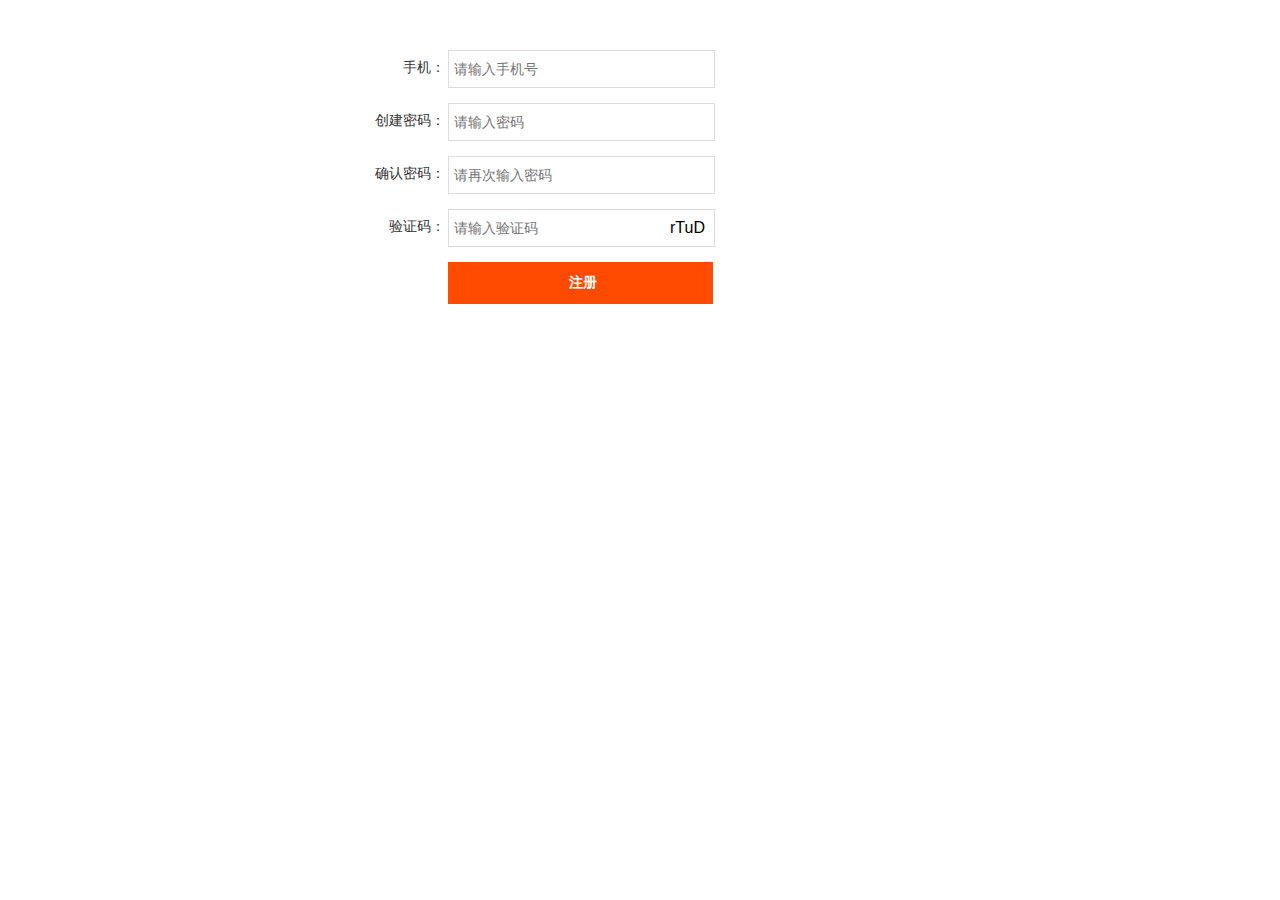
<file: 注册页.html>
<!DOCTYPE html>
<html lang="en">

<head>
    <meta charset="UTF-8">
    <meta name="viewport" content="width=device-width, initial-scale=1.0">
    <title>优学-注册</title>
    <link rel="stylesheet" href="css/base.css">
    <style>
        .offcnloginleft {
            width: 530px;
            min-height: 300px;
            margin: 50px auto;
        }

        .offcnloginleft p {
            margin-bottom: 15px;
        }

        .offcnloginleft p span {
            display: inline-block;
            width: 70px;
            text-align: right;
            font-size: 14px;
            color: #333;
        }

        .offcnloginleft p input {
            width: 260px;
            height: 36px;
            border: 1px solid #ddd;
            color: #999;
            padding: 0 0 0 5px;
            font-size: 14px;
        }

        .offcnloginleft p input.error {
            border-color: red;
        }

        .offcnloginleft p input[type=submit] {
            background-color: #ff4a00;
            width: 265px;
            height: 42px;
            border: none;
            color: #fff;
            font-weight: bold;
            text-align: center;
            cursor: pointer;
        }

        .offcnloginleft p em {
            color: #f60;
            padding-left: 8px;
        }

        .offcnloginleft p i.yanzhen {
            position: absolute;
            height: 38px;
            line-height: 38px;
            font-size: 16px;
            right: 190px;
            top: 0;
            padding: 0 10px;
            cursor: pointer;
        }
    </style>
</head>

<body>
    <div class="offcnloginleft">
        <form action="" id="form">
            <p>
                <span>手机：</span>
                <input type="text" placeholder="请输入手机号" name="tel" class="tel">
                <em></em>
            </p>
            <p>
                <span>创建密码：</span>
                <input type="password" placeholder="请输入密码" name="pass" class="pass">
                <em></em>
            </p>
            <p>
                <span>确认密码：</span>
                <input type="password" placeholder="请再次输入密码" name="pass2" class="pass2">
                <em></em>
            </p>
            <p class="pr">
                <span>验证码：</span>
                <input type="text" placeholder="请输入验证码" name="yanzhenma" class="yanzhenma">
                <em></em>
            </p>
            <p>
                <span></span>
                <input type="submit" value="注册" name="submit" class="btn">
            </p>
        </form>
    </div>
    <script src="./utils/utils.js"></script>
    <script src="./utils/ajax1.js"></script>

    <script>
        window.onload = function () {

            // 获取元素
            var form = document.getElementById("form");
            tel = form.tel,
                pass = form.pass,
                pass2 = form.pass2,
                yanzhenma = form.yanzhenma,
                submit = form.submit;

            // 验证码
            var i = document.createElement('i');
            i.className = 'yanzhen';
            i.innerText = auto_();  // 生成验证码的函数

            // 插入元素
            // 父元素.insetBefore(插入的元素，参考元素)
            yanzhenma.parentNode.insertBefore(i, utils.next(yanzhenma));

            function auto_() {
                var char = 'abcdefghijklmnopqrstuvwxyzABCDEFGHIJKLMNOPQRSTUVWXYZ0123456789';
                var str = '';

                for (var i = 0; i < 4; i++) {
                    str += char[utils.getRandomNumber(0, char.length - 1)];
                }
                return str;
            }

            // 生成验证码的函数
            i.onclick = function () {
                i.innerText = auto_();
            }



            // 验证规则
            var reg = {
                tel: /^1\d{10}$/,
                pass: /^\d{1,3}$/
            }
            var arr = [false, false, false, false];
            // 手机号

            tel.onblur = function () {
                var val = this.value;
                var em = utils.next(this);
                if (reg.tel.test(val)) {
                    em.innerText = '正确';
                    arr[0] = true;
                } else {
                    em.innerText = '错误';
                    arr[0] = false;
                }
            }

            // 密码
            pass.onblur = function () {
                var val = this.value;
                var em = utils.next(this);
                if (reg.pass.test(val)) {
                    em.innerText = '正确';
                    arr[1] = true;
                } else {
                    em.innerText = '错误';
                    arr[1] = false;
                }
            }

            // 确认密码

            pass2.onblur = function () {
                var val = this.value;
                var em = utils.next(this);
                if (pass.value && val === pass.value) {
                    em.innerText = '正确';
                    arr[2] = true;
                } else {
                    em.innerText = '错误';
                    arr[2] = false;
                }
            }

            // 验证码
            yanzhenma.onblur = function () {
                var val = this.value;
                var em = utils.next(utils.next(this));
                if (val.toLowerCase() === utils.next(this).innerText.toLowerCase()) {
                    em.innerText = '正确';
                    arr[3] = true;
                } else {
                    em.innerText = '错误';
                    arr[3] = false;
                }
            }

            /*   1、确保每个输入框的数据都是正确的（只有正确后台数据库才可以接受数据）
       2、页面中的提示语是给用户看的 
       3、每一个判断的规则如果是正确的，应该有一个正确的返回值（前段开发人员需要的）
       4、把数据保存，一是传送到后台，二是保存到本地
*/

            //注册
            submit.onclick = function () {

                // 让所有内容都失去焦点 好判断是不是正确
                tel.onblur();
                pass.onblur();
                pass2.onblur();
                yanzhenma.onblur();

                // 如果数组的返回值全部是true 可以把数据提交给服务器
                var resBool = arr.every(function (item) {
                    return item;
                })

                // 判断是否全部通过

                if (resBool) {
                    // 传给后台的数据
                    var paras = `tel${tel.value}&pass={pass.value}`;

                    // 保存客户端
                    var obj = {};
                    obj.tel = tel.value;
                    obj.pass = pass.value;

                    // 请求数据  提示用户注册成功  登录的时候进行匹配
                    ajax('get', './data/register.json', null, function (data) {
                        show(JSON.parse(data));
                    })


                    function show(data) {
                        alert(data.msg);

                        // 从localStorage获取的数据是json字符串格式的数据
                        // JSON.parse():把json字符串格式转换成json对象格式
                        // JSON.stringify():把json对象格式转换成json字符串格式

                        var arr = JSON.parse(localStorage.getItem('user'));
 
                        if(!arr){
                            localStorage.setItem('user',JSON.stringify([obj]))
                        }else{
                            arr.push(obj);
                            localStorage.setItem('user',JSON.stringify(arr));
                        }
                        window.location.href = './登录页.html';
                    }
                  
                }
                // 组织按钮默认行为
                return false;
            }
        }
    </script>
</body>

</html>
</file>
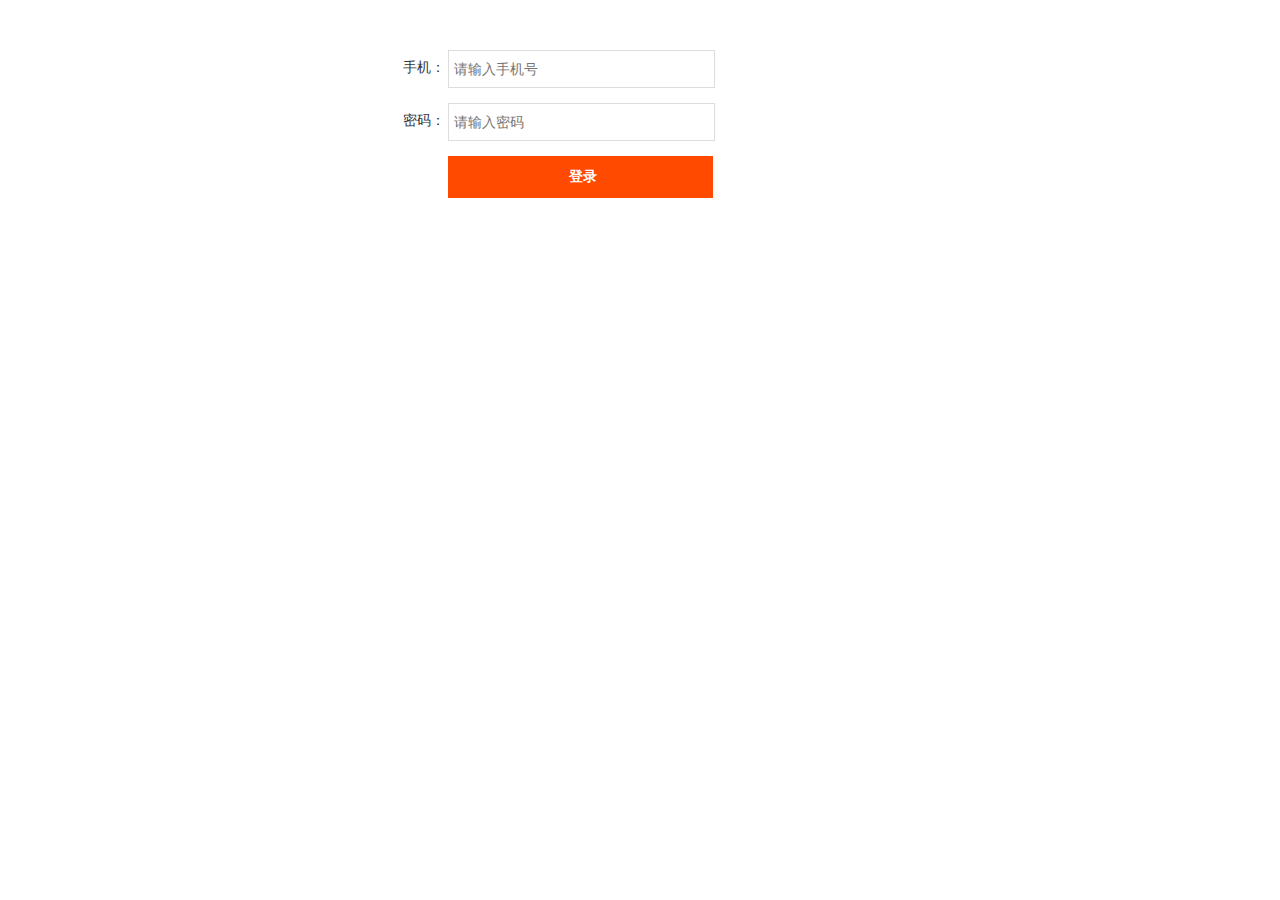
<file: 登录页.html>
<!DOCTYPE html>
<html lang="en">

<head>
    <meta charset="UTF-8">
    <meta name="viewport" content="width=device-width, initial-scale=1.0">
    <title>优学-登录</title>
    <link rel="stylesheet" href="css/base.css">
    <style>
        .offcnloginleft {
            width: 530px;
            min-height: 300px;
            margin: 50px auto;
        }

        .offcnloginleft p {
            margin-bottom: 15px;
        }

        .offcnloginleft p span {
            display: inline-block;
            width: 70px;
            text-align: right;
            font-size: 14px;
            color: #333;
        }

        .offcnloginleft p input {
            width: 260px;
            height: 36px;
            border: 1px solid #ddd;
            color: #999;
            padding: 0 0 0 5px;
            font-size: 14px;
        }

        .offcnloginleft p input.error {
            border-color: red;
        }

        .offcnloginleft p input[type=submit] {
            background-color: #ff4a00;
            width: 265px;
            height: 42px;
            border: none;
            color: #fff;
            font-weight: bold;
            text-align: center;
            cursor: pointer;
        }

        .offcnloginleft p em {
            color: #f60;
            padding-left: 8px;
        }

        .offcnloginleft p i.yanzhen {
            position: absolute;
            height: 38px;
            line-height: 38px;
            font-size: 16px;
            right: 190px;
            top: 0;
            padding: 0 10px;
            cursor: pointer;
        }
    </style>
</head>

<body>
    <div class="offcnloginleft">
        <form action="" id="form">
            <p>
                <span>手机：</span>
                <input type="text" placeholder="请输入手机号" class="tel" name="tel">
                <em></em>
            </p>
            <p>
                <span>密码：</span>
                <input type="password" placeholder="请输入密码" class="pass" name="pass">
                <em></em>
            </p>
            <p>
                <span></span>
                <input type="submit" name="submit" value="登录" class="btn">
            </p>
        </form>
    </div>

    
</body>

</html>
</file>
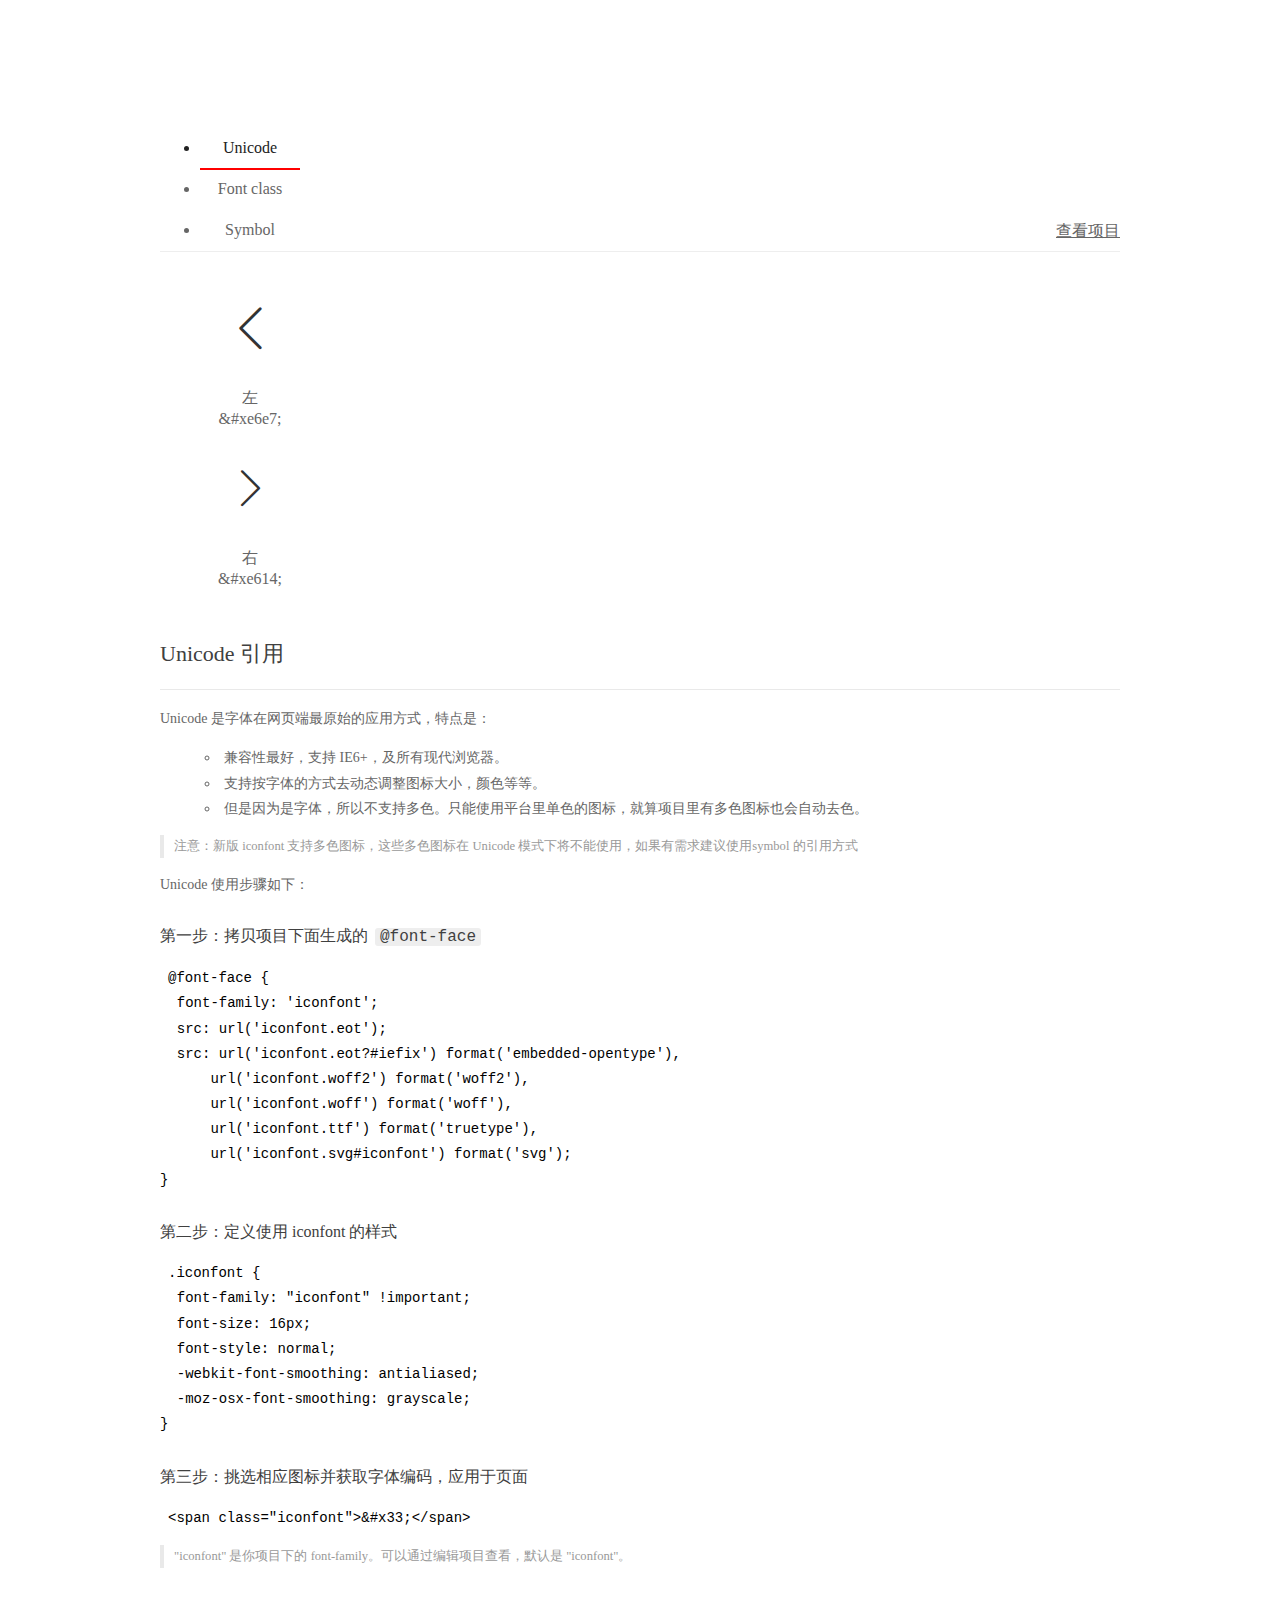
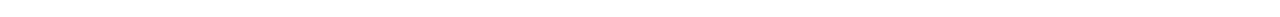
<file: css/font/demo_index.html>
<!DOCTYPE html>
<html>
<head>
  <meta charset="utf-8"/>
  <title>IconFont Demo</title>
  <link rel="shortcut icon" href="https://img.alicdn.com/tps/i4/TB1_oz6GVXXXXaFXpXXJDFnIXXX-64-64.ico" type="image/x-icon"/>
  <link rel="stylesheet" href="https://g.alicdn.com/thx/cube/1.3.2/cube.min.css">
  <link rel="stylesheet" href="demo.css">
  <link rel="stylesheet" href="iconfont.css">
  <script src="iconfont.js"></script>
  <!-- jQuery -->
  <script src="https://a1.alicdn.com/oss/uploads/2018/12/26/7bfddb60-08e8-11e9-9b04-53e73bb6408b.js"></script>
  <!-- 代码高亮 -->
  <script src="https://a1.alicdn.com/oss/uploads/2018/12/26/a3f714d0-08e6-11e9-8a15-ebf944d7534c.js"></script>
</head>
<body>
  <div class="main">
    <h1 class="logo"><a href="https://www.iconfont.cn/" title="iconfont 首页" target="_blank">&#xe86b;</a></h1>
    <div class="nav-tabs">
      <ul id="tabs" class="dib-box">
        <li class="dib active"><span>Unicode</span></li>
        <li class="dib"><span>Font class</span></li>
        <li class="dib"><span>Symbol</span></li>
      </ul>
      
      <a href="https://www.iconfont.cn/manage/index?manage_type=myprojects&projectId=1872338" target="_blank" class="nav-more">查看项目</a>
      
    </div>
    <div class="tab-container">
      <div class="content unicode" style="display: block;">
          <ul class="icon_lists dib-box">
          
            <li class="dib">
              <span class="icon iconfont">&#xe6e7;</span>
                <div class="name">左</div>
                <div class="code-name">&amp;#xe6e7;</div>
              </li>
          
            <li class="dib">
              <span class="icon iconfont">&#xe614;</span>
                <div class="name">右</div>
                <div class="code-name">&amp;#xe614;</div>
              </li>
          
          </ul>
          <div class="article markdown">
          <h2 id="unicode-">Unicode 引用</h2>
          <hr>

          <p>Unicode 是字体在网页端最原始的应用方式，特点是：</p>
          <ul>
            <li>兼容性最好，支持 IE6+，及所有现代浏览器。</li>
            <li>支持按字体的方式去动态调整图标大小，颜色等等。</li>
            <li>但是因为是字体，所以不支持多色。只能使用平台里单色的图标，就算项目里有多色图标也会自动去色。</li>
          </ul>
          <blockquote>
            <p>注意：新版 iconfont 支持多色图标，这些多色图标在 Unicode 模式下将不能使用，如果有需求建议使用symbol 的引用方式</p>
          </blockquote>
          <p>Unicode 使用步骤如下：</p>
          <h3 id="-font-face">第一步：拷贝项目下面生成的 <code>@font-face</code></h3>
<pre><code class="language-css"
>@font-face {
  font-family: 'iconfont';
  src: url('iconfont.eot');
  src: url('iconfont.eot?#iefix') format('embedded-opentype'),
      url('iconfont.woff2') format('woff2'),
      url('iconfont.woff') format('woff'),
      url('iconfont.ttf') format('truetype'),
      url('iconfont.svg#iconfont') format('svg');
}
</code></pre>
          <h3 id="-iconfont-">第二步：定义使用 iconfont 的样式</h3>
<pre><code class="language-css"
>.iconfont {
  font-family: "iconfont" !important;
  font-size: 16px;
  font-style: normal;
  -webkit-font-smoothing: antialiased;
  -moz-osx-font-smoothing: grayscale;
}
</code></pre>
          <h3 id="-">第三步：挑选相应图标并获取字体编码，应用于页面</h3>
<pre>
<code class="language-html"
>&lt;span class="iconfont"&gt;&amp;#x33;&lt;/span&gt;
</code></pre>
          <blockquote>
            <p>"iconfont" 是你项目下的 font-family。可以通过编辑项目查看，默认是 "iconfont"。</p>
          </blockquote>
          </div>
      </div>
      <div class="content font-class">
        <ul class="icon_lists dib-box">
          
          <li class="dib">
            <span class="icon iconfont icon-zuo"></span>
            <div class="name">
              左
            </div>
            <div class="code-name">.icon-zuo
            </div>
          </li>
          
          <li class="dib">
            <span class="icon iconfont icon-you"></span>
            <div class="name">
              右
            </div>
            <div class="code-name">.icon-you
            </div>
          </li>
          
        </ul>
        <div class="article markdown">
        <h2 id="font-class-">font-class 引用</h2>
        <hr>

        <p>font-class 是 Unicode 使用方式的一种变种，主要是解决 Unicode 书写不直观，语意不明确的问题。</p>
        <p>与 Unicode 使用方式相比，具有如下特点：</p>
        <ul>
          <li>兼容性良好，支持 IE8+，及所有现代浏览器。</li>
          <li>相比于 Unicode 语意明确，书写更直观。可以很容易分辨这个 icon 是什么。</li>
          <li>因为使用 class 来定义图标，所以当要替换图标时，只需要修改 class 里面的 Unicode 引用。</li>
          <li>不过因为本质上还是使用的字体，所以多色图标还是不支持的。</li>
        </ul>
        <p>使用步骤如下：</p>
        <h3 id="-fontclass-">第一步：引入项目下面生成的 fontclass 代码：</h3>
<pre><code class="language-html">&lt;link rel="stylesheet" href="./iconfont.css"&gt;
</code></pre>
        <h3 id="-">第二步：挑选相应图标并获取类名，应用于页面：</h3>
<pre><code class="language-html">&lt;span class="iconfont icon-xxx"&gt;&lt;/span&gt;
</code></pre>
        <blockquote>
          <p>"
            iconfont" 是你项目下的 font-family。可以通过编辑项目查看，默认是 "iconfont"。</p>
        </blockquote>
      </div>
      </div>
      <div class="content symbol">
          <ul class="icon_lists dib-box">
          
            <li class="dib">
                <svg class="icon svg-icon" aria-hidden="true">
                  <use xlink:href="#icon-zuo"></use>
                </svg>
                <div class="name">左</div>
                <div class="code-name">#icon-zuo</div>
            </li>
          
            <li class="dib">
                <svg class="icon svg-icon" aria-hidden="true">
                  <use xlink:href="#icon-you"></use>
                </svg>
                <div class="name">右</div>
                <div class="code-name">#icon-you</div>
            </li>
          
          </ul>
          <div class="article markdown">
          <h2 id="symbol-">Symbol 引用</h2>
          <hr>

          <p>这是一种全新的使用方式，应该说这才是未来的主流，也是平台目前推荐的用法。相关介绍可以参考这篇<a href="">文章</a>
            这种用法其实是做了一个 SVG 的集合，与另外两种相比具有如下特点：</p>
          <ul>
            <li>支持多色图标了，不再受单色限制。</li>
            <li>通过一些技巧，支持像字体那样，通过 <code>font-size</code>, <code>color</code> 来调整样式。</li>
            <li>兼容性较差，支持 IE9+，及现代浏览器。</li>
            <li>浏览器渲染 SVG 的性能一般，还不如 png。</li>
          </ul>
          <p>使用步骤如下：</p>
          <h3 id="-symbol-">第一步：引入项目下面生成的 symbol 代码：</h3>
<pre><code class="language-html">&lt;script src="./iconfont.js"&gt;&lt;/script&gt;
</code></pre>
          <h3 id="-css-">第二步：加入通用 CSS 代码（引入一次就行）：</h3>
<pre><code class="language-html">&lt;style&gt;
.icon {
  width: 1em;
  height: 1em;
  vertical-align: -0.15em;
  fill: currentColor;
  overflow: hidden;
}
&lt;/style&gt;
</code></pre>
          <h3 id="-">第三步：挑选相应图标并获取类名，应用于页面：</h3>
<pre><code class="language-html">&lt;svg class="icon" aria-hidden="true"&gt;
  &lt;use xlink:href="#icon-xxx"&gt;&lt;/use&gt;
&lt;/svg&gt;
</code></pre>
          </div>
      </div>

    </div>
  </div>
  <script>
  $(document).ready(function () {
      $('.tab-container .content:first').show()

      $('#tabs li').click(function (e) {
        var tabContent = $('.tab-container .content')
        var index = $(this).index()

        if ($(this).hasClass('active')) {
          return
        } else {
          $('#tabs li').removeClass('active')
          $(this).addClass('active')

          tabContent.hide().eq(index).fadeIn()
        }
      })
    })
  </script>
</body>
</html>
</file>
<file: css/base.css>
@charset "utf-8";
/* CSS Document */

body,div,dl,dt,dd,ul,ol,li,h1,h2,h3,h4,h5,h6,pre,form,fieldset,input,textarea,p,blockquote,th,td{margin:0;padding:0}
body{font-size:12px;line-height:1.5;font-family:\5FAE\8F6F\96C5\9ED1,Tahoma,Helvetica,Arial,sans-serif;background:#fff}
table{table-layout:fixed;empty-cells:show;border-collapse:collapse;word-wrap:break-word;word-break:keep-all}
fieldset,img{border:none}
address,caption,cite,code,dfn,em,strong,th,var,b,i{font-style:normal;font-weight:normal}
ul,ol{list-style:none}
caption,th{text-align:left}
h1,h2,h3,h4,h5,h6{font-size:100%;font-weight:normal}
input{vertical-align:middle}
label{vertical-align:middle;display:inline-block}
a{text-decoration:none}
article,aside,dialog,footer,header,section,nav,figure,menu{display:block}

.clear{clear:both;height:0;overflow:hidden;display:block}
.clearfix:after{clear:both;height:0;overflow:hidden;display:block;visibility:hidden;content:""}
.clearfix{zoom:1}
.fl{float:left;}
.fr{float:right;}
.cb{clear:both}
.cl{clear:left}
.cr{clear:right}
.pr{position:relative}
.pa{position:absolute}
.tl{text-align:left}
.tc{text-align:center}
.tr{text-align:right}
.dis{display:block}
.undis{display:none}
.disline{display:inline}
.disib{display:inline-block}
.vm{vertical-align:middle}
.hidden{visibility:hidden}
.bc{margin-left:auto;margin-right:auto}
.fl_zoom{zoom:1;overflow:hidden}

.w{width:100%}
.h{height:100%}
.m50{margin:50px}
.mt50{margin-top:50px}
.mr50{margin-right:50px}
.mb50{margin-bottom:50px}
.ml50{margin-left:50px}
.p50{padding:50px}
.pt50{padding-top:50px}
.pr50{padding-right:50px}
.pb50{padding-bottom:50px}
.pl50{padding-left:50px}
.m40{margin:40px}
.mt40{margin-top:40px}
.mr40{margin-right:40px}
.mb40{margin-bottom:40px}
.ml40{margin-left:40px}
.p40{padding:40px}
.pt40{padding-top:40px}
.pr40{padding-right:40px}
.pb40{padding-bottom:40px}
.pl40{padding-left:40px}
.m30{margin:30px}
.mt30{margin-top:30px}
.mr30{margin-right:30px}
.mb30{margin-bottom:30px}
.ml30{margin-left:30px}
.p30{padding:30px}
.pt30{padding-top:30px}
.pr30{padding-right:30px}
.pb30{padding-bottom:30px}
.pl30{padding-left:30px}
.m20{margin:20px}
.mt20{margin-top:20px}
.mr20{margin-right:20px}
.mb20{margin-bottom:20px}
.ml20{margin-left:20px}
.p20{padding:20px}
.pt20{padding-top:20px}
.pr20{padding-right:20px}
.pb20{padding-bottom:20px}
.pl20{padding-left:20px}
.m10{margin:10px}
.mt10{margin-top:10px}
.mr10{margin-right:10px}
.mb10{margin-bottom:10px}
.ml10{margin-left:10px}
.p10{padding:10px}
.pt10{padding-top:10px}
.pr10{padding-right:10px}
.pb10{padding-bottom:10px}
.pl10{padding-left:10px}
.m5{margin:5px}
.mt5{margin-top:5px}
.mr5{margin-right:5px}
.mb5{margin-bottom:5px}
.ml5{margin-left:5px}
.p5{padding:5px}
.pt5{padding-top:5px}
.pr5{padding-right:5px}
.pb5{padding-bottom:5px}
.pl5{padding-left:5px}
.p3{padding:3px}
.p1{padding:1px}

.f12{font-size:12px}
.f13{font-size:13px}
.f14{font-size:14px}
.f16{font-size:16px}
.f18{font-size:18px}
.f20{font-size:20px}
.fb{font-weight:bold}
.fn{font-weight:normal}
.t2{text-indent:2em}
.lh20{line-height:20px}
.lh22{line-height:22px}
.lh24{line-height:24px}
.lh26{line-height:26px}
.lh28{line-height:28px}
.lh30{line-height:30px}
.unl{text-decoration:underline}
.no_unl{text-decoration:none}

.br1{border:1px solid #D8D8D8;}
</file>
<file: css/font/demo.css>
/* Logo 字体 */
@font-face {
  font-family: "iconfont logo";
  src: url('https://at.alicdn.com/t/font_985780_km7mi63cihi.eot?t=1545807318834');
  src: url('https://at.alicdn.com/t/font_985780_km7mi63cihi.eot?t=1545807318834#iefix') format('embedded-opentype'),
    url('https://at.alicdn.com/t/font_985780_km7mi63cihi.woff?t=1545807318834') format('woff'),
    url('https://at.alicdn.com/t/font_985780_km7mi63cihi.ttf?t=1545807318834') format('truetype'),
    url('https://at.alicdn.com/t/font_985780_km7mi63cihi.svg?t=1545807318834#iconfont') format('svg');
}

.logo {
  font-family: "iconfont logo";
  font-size: 160px;
  font-style: normal;
  -webkit-font-smoothing: antialiased;
  -moz-osx-font-smoothing: grayscale;
}

/* tabs */
.nav-tabs {
  position: relative;
}

.nav-tabs .nav-more {
  position: absolute;
  right: 0;
  bottom: 0;
  height: 42px;
  line-height: 42px;
  color: #666;
}

#tabs {
  border-bottom: 1px solid #eee;
}

#tabs li {
  cursor: pointer;
  width: 100px;
  height: 40px;
  line-height: 40px;
  text-align: center;
  font-size: 16px;
  border-bottom: 2px solid transparent;
  position: relative;
  z-index: 1;
  margin-bottom: -1px;
  color: #666;
}


#tabs .active {
  border-bottom-color: #f00;
  color: #222;
}

.tab-container .content {
  display: none;
}

/* 页面布局 */
.main {
  padding: 30px 100px;
  width: 960px;
  margin: 0 auto;
}

.main .logo {
  color: #333;
  text-align: left;
  margin-bottom: 30px;
  line-height: 1;
  height: 110px;
  margin-top: -50px;
  overflow: hidden;
  *zoom: 1;
}

.main .logo a {
  font-size: 160px;
  color: #333;
}

.helps {
  margin-top: 40px;
}

.helps pre {
  padding: 20px;
  margin: 10px 0;
  border: solid 1px #e7e1cd;
  background-color: #fffdef;
  overflow: auto;
}

.icon_lists {
  width: 100% !important;
  overflow: hidden;
  *zoom: 1;
}

.icon_lists li {
  width: 100px;
  margin-bottom: 10px;
  margin-right: 20px;
  text-align: center;
  list-style: none !important;
  cursor: default;
}

.icon_lists li .code-name {
  line-height: 1.2;
}

.icon_lists .icon {
  display: block;
  height: 100px;
  line-height: 100px;
  font-size: 42px;
  margin: 10px auto;
  color: #333;
  -webkit-transition: font-size 0.25s linear, width 0.25s linear;
  -moz-transition: font-size 0.25s linear, width 0.25s linear;
  transition: font-size 0.25s linear, width 0.25s linear;
}

.icon_lists .icon:hover {
  font-size: 100px;
}

.icon_lists .svg-icon {
  /* 通过设置 font-size 来改变图标大小 */
  width: 1em;
  /* 图标和文字相邻时，垂直对齐 */
  vertical-align: -0.15em;
  /* 通过设置 color 来改变 SVG 的颜色/fill */
  fill: currentColor;
  /* path 和 stroke 溢出 viewBox 部分在 IE 下会显示
      normalize.css 中也包含这行 */
  overflow: hidden;
}

.icon_lists li .name,
.icon_lists li .code-name {
  color: #666;
}

/* markdown 样式 */
.markdown {
  color: #666;
  font-size: 14px;
  line-height: 1.8;
}

.highlight {
  line-height: 1.5;
}

.markdown img {
  vertical-align: middle;
  max-width: 100%;
}

.markdown h1 {
  color: #404040;
  font-weight: 500;
  line-height: 40px;
  margin-bottom: 24px;
}

.markdown h2,
.markdown h3,
.markdown h4,
.markdown h5,
.markdown h6 {
  color: #404040;
  margin: 1.6em 0 0.6em 0;
  font-weight: 500;
  clear: both;
}

.markdown h1 {
  font-size: 28px;
}

.markdown h2 {
  font-size: 22px;
}

.markdown h3 {
  font-size: 16px;
}

.markdown h4 {
  font-size: 14px;
}

.markdown h5 {
  font-size: 12px;
}

.markdown h6 {
  font-size: 12px;
}

.markdown hr {
  height: 1px;
  border: 0;
  background: #e9e9e9;
  margin: 16px 0;
  clear: both;
}

.markdown p {
  margin: 1em 0;
}

.markdown>p,
.markdown>blockquote,
.markdown>.highlight,
.markdown>ol,
.markdown>ul {
  width: 80%;
}

.markdown ul>li {
  list-style: circle;
}

.markdown>ul li,
.markdown blockquote ul>li {
  margin-left: 20px;
  padding-left: 4px;
}

.markdown>ul li p,
.markdown>ol li p {
  margin: 0.6em 0;
}

.markdown ol>li {
  list-style: decimal;
}

.markdown>ol li,
.markdown blockquote ol>li {
  margin-left: 20px;
  padding-left: 4px;
}

.markdown code {
  margin: 0 3px;
  padding: 0 5px;
  background: #eee;
  border-radius: 3px;
}

.markdown strong,
.markdown b {
  font-weight: 600;
}

.markdown>table {
  border-collapse: collapse;
  border-spacing: 0px;
  empty-cells: show;
  border: 1px solid #e9e9e9;
  width: 95%;
  margin-bottom: 24px;
}

.markdown>table th {
  white-space: nowrap;
  color: #333;
  font-weight: 600;
}

.markdown>table th,
.markdown>table td {
  border: 1px solid #e9e9e9;
  padding: 8px 16px;
  text-align: left;
}

.markdown>table th {
  background: #F7F7F7;
}

.markdown blockquote {
  font-size: 90%;
  color: #999;
  border-left: 4px solid #e9e9e9;
  padding-left: 0.8em;
  margin: 1em 0;
}

.markdown blockquote p {
  margin: 0;
}

.markdown .anchor {
  opacity: 0;
  transition: opacity 0.3s ease;
  margin-left: 8px;
}

.markdown .waiting {
  color: #ccc;
}

.markdown h1:hover .anchor,
.markdown h2:hover .anchor,
.markdown h3:hover .anchor,
.markdown h4:hover .anchor,
.markdown h5:hover .anchor,
.markdown h6:hover .anchor {
  opacity: 1;
  display: inline-block;
}

.markdown>br,
.markdown>p>br {
  clear: both;
}


.hljs {
  display: block;
  background: white;
  padding: 0.5em;
  color: #333333;
  overflow-x: auto;
}

.hljs-comment,
.hljs-meta {
  color: #969896;
}

.hljs-string,
.hljs-variable,
.hljs-template-variable,
.hljs-strong,
.hljs-emphasis,
.hljs-quote {
  color: #df5000;
}

.hljs-keyword,
.hljs-selector-tag,
.hljs-type {
  color: #a71d5d;
}

.hljs-literal,
.hljs-symbol,
.hljs-bullet,
.hljs-attribute {
  color: #0086b3;
}

.hljs-section,
.hljs-name {
  color: #63a35c;
}

.hljs-tag {
  color: #333333;
}

.hljs-title,
.hljs-attr,
.hljs-selector-id,
.hljs-selector-class,
.hljs-selector-attr,
.hljs-selector-pseudo {
  color: #795da3;
}

.hljs-addition {
  color: #55a532;
  background-color: #eaffea;
}

.hljs-deletion {
  color: #bd2c00;
  background-color: #ffecec;
}

.hljs-link {
  text-decoration: underline;
}

/* 代码高亮 */
/* PrismJS 1.15.0
https://prismjs.com/download.html#themes=prism&languages=markup+css+clike+javascript */
/**
 * prism.js default theme for JavaScript, CSS and HTML
 * Based on dabblet (http://dabblet.com)
 * @author Lea Verou
 */
code[class*="language-"],
pre[class*="language-"] {
  color: black;
  background: none;
  text-shadow: 0 1px white;
  font-family: Consolas, Monaco, 'Andale Mono', 'Ubuntu Mono', monospace;
  text-align: left;
  white-space: pre;
  word-spacing: normal;
  word-break: normal;
  word-wrap: normal;
  line-height: 1.5;

  -moz-tab-size: 4;
  -o-tab-size: 4;
  tab-size: 4;

  -webkit-hyphens: none;
  -moz-hyphens: none;
  -ms-hyphens: none;
  hyphens: none;
}

pre[class*="language-"]::-moz-selection,
pre[class*="language-"] ::-moz-selection,
code[class*="language-"]::-moz-selection,
code[class*="language-"] ::-moz-selection {
  text-shadow: none;
  background: #b3d4fc;
}

pre[class*="language-"]::selection,
pre[class*="language-"] ::selection,
code[class*="language-"]::selection,
code[class*="language-"] ::selection {
  text-shadow: none;
  background: #b3d4fc;
}

@media print {

  code[class*="language-"],
  pre[class*="language-"] {
    text-shadow: none;
  }
}

/* Code blocks */
pre[class*="language-"] {
  padding: 1em;
  margin: .5em 0;
  overflow: auto;
}

:not(pre)>code[class*="language-"],
pre[class*="language-"] {
  background: #f5f2f0;
}

/* Inline code */
:not(pre)>code[class*="language-"] {
  padding: .1em;
  border-radius: .3em;
  white-space: normal;
}

.token.comment,
.token.prolog,
.token.doctype,
.token.cdata {
  color: slategray;
}

.token.punctuation {
  color: #999;
}

.namespace {
  opacity: .7;
}

.token.property,
.token.tag,
.token.boolean,
.token.number,
.token.constant,
.token.symbol,
.token.deleted {
  color: #905;
}

.token.selector,
.token.attr-name,
.token.string,
.token.char,
.token.builtin,
.token.inserted {
  color: #690;
}

.token.operator,
.token.entity,
.token.url,
.language-css .token.string,
.style .token.string {
  color: #9a6e3a;
  background: hsla(0, 0%, 100%, .5);
}

.token.atrule,
.token.attr-value,
.token.keyword {
  color: #07a;
}

.token.function,
.token.class-name {
  color: #DD4A68;
}

.token.regex,
.token.important,
.token.variable {
  color: #e90;
}

.token.important,
.token.bold {
  font-weight: bold;
}

.token.italic {
  font-style: italic;
}

.token.entity {
  cursor: help;
}
</file>
<file: css/font/iconfont.css>
@font-face {font-family: "iconfont";
  src: url('iconfont.eot?t=1591670574386'); /* IE9 */
  src: url('iconfont.eot?t=1591670574386#iefix') format('embedded-opentype'), /* IE6-IE8 */
  url('[data-uri]') format('woff2'),
  url('iconfont.woff?t=1591670574386') format('woff'),
  url('iconfont.ttf?t=1591670574386') format('truetype'), /* chrome, firefox, opera, Safari, Android, iOS 4.2+ */
  url('iconfont.svg?t=1591670574386#iconfont') format('svg'); /* iOS 4.1- */
}

.iconfont {
  font-family: "iconfont" !important;
  font-size: 16px;
  font-style: normal;
  -webkit-font-smoothing: antialiased;
  -moz-osx-font-smoothing: grayscale;
}

.icon-zuo:before {
  content: "\e6e7";
}

.icon-you:before {
  content: "\e614";
}
</file>
